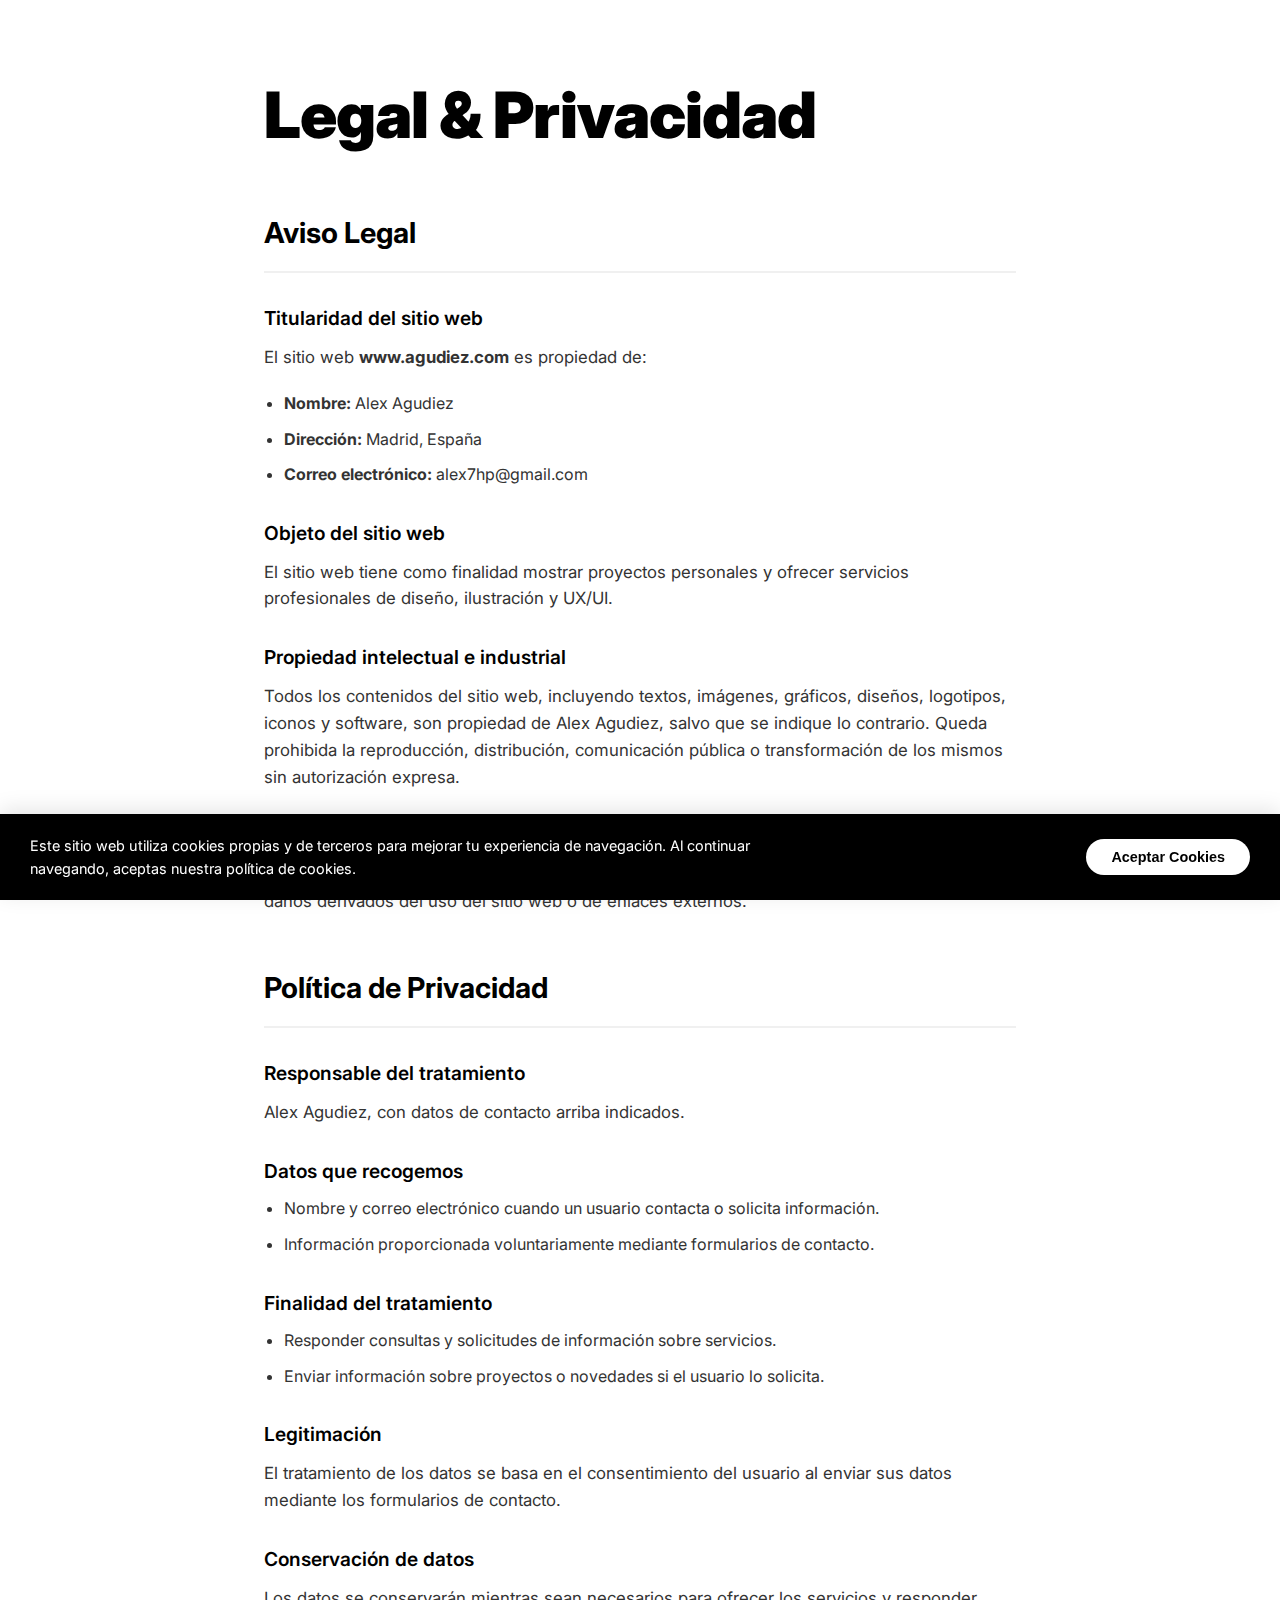
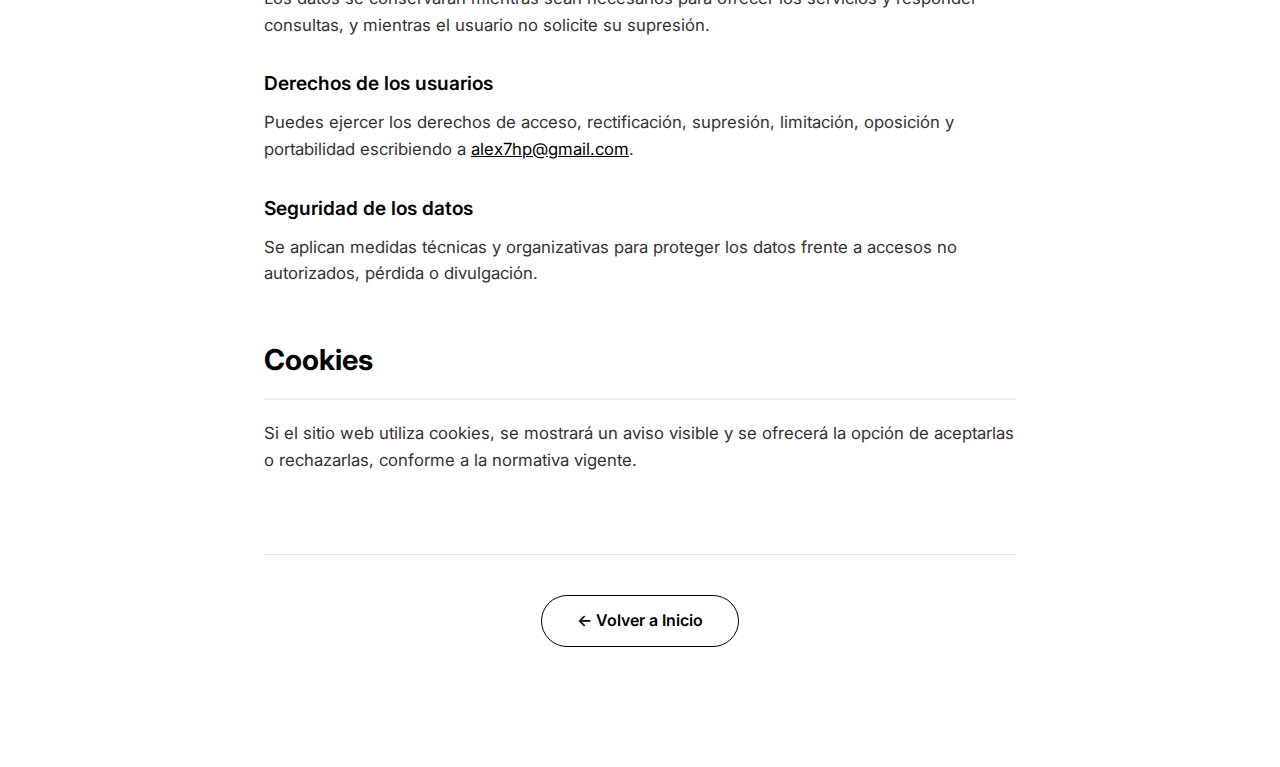
<file: legal.html>
<!DOCTYPE html>
<html lang="es">
<head>
    <meta charset="UTF-8">
    <meta name="viewport" content="width=device-width, initial-scale=1.0">
    <title>Aviso Legal y Privacidad - Alex Agudiez</title>
    <link rel="preconnect" href="https://fonts.googleapis.com">
    <link rel="preconnect" href="https://fonts.gstatic.com" crossorigin>
    <link href="https://fonts.googleapis.com/css2?family=Inter:wght@200;400;600;700;900&display=swap" rel="stylesheet">
    
    <style>
        /* =========================================
           ESTILOS ESPECÍFICOS PARA LEGAL.HTML
           (Heredando la estética de agudiez.com)
           ========================================= */
        
        :root {
            --bg-color: #ffffff;
            --text-color: #000000;
            --accent-color: #0616ff; /* Tu azul de acento */
            --font-main: 'Inter', sans-serif;
        }

        * {
            box-sizing: border-box;
            margin: 0;
            padding: 0;
        }

        body {
            background-color: var(--bg-color);
            color: var(--text-color);
            font-family: var(--font-main);
            line-height: 1.6;
            -webkit-font-smoothing: antialiased;
            overflow-x: hidden;
        }

        /* --- CONTENEDOR PRINCIPAL --- */
        .legal-wrapper {
            max-width: 800px;
            margin: 0 auto;
            padding: 80px 24px 120px 24px;
        }

        /* --- TIPOGRAFÍA --- */
        h1 {
            font-size: clamp(2.5rem, 5vw, 4rem);
            font-weight: 900;
            margin-bottom: 60px;
            letter-spacing: -1px;
            line-height: 1.1;
        }

        h2 {
            font-size: 1.8rem;
            font-weight: 700;
            margin-top: 50px;
            margin-bottom: 20px;
            padding-bottom: 15px;
            border-bottom: 2px solid #f0f0f0;
        }

        h3 {
            font-size: 1.2rem;
            font-weight: 600;
            margin-top: 30px;
            margin-bottom: 10px;
        }

        p {
            font-size: 1.05rem;
            font-weight: 400;
            color: #333; /* Un negro suave para lectura */
            margin-bottom: 20px;
        }

        ul {
            margin-bottom: 20px;
            padding-left: 20px;
        }

        li {
            margin-bottom: 10px;
            color: #333;
        }

        a {
            color: var(--text-color);
            text-decoration: underline;
            transition: color 0.3s ease;
        }

        a:hover {
            color: var(--accent-color);
        }

        /* --- BOTÓN VOLVER (Estilo .social-btn heredado) --- */
        .back-btn-container {
            margin-top: 80px;
            text-align: center;
            padding-top: 40px;
            border-top: 1px solid #e0e0e0;
        }

        .btn-return {
            display: inline-block;
            text-decoration: none;
            color: #000000;
            font-weight: 600;
            font-size: 1rem;
            border: 1px solid #000000;
            border-radius: 50px;
            padding: 12px 35px;
            transition: background-color 0.3s ease, color 0.3s ease;
            cursor: pointer;
        }

        .btn-return:hover {
            background-color: #000000;
            color: #ffffff;
        }

        /* --- BANNER DE COOKIES --- */
        #cookie-banner {
            position: fixed;
            bottom: 0;
            left: 0;
            width: 100%;
            background-color: #000000; /* Fondo negro para contraste */
            color: #ffffff;
            padding: 20px 30px;
            display: flex;
            justify-content: space-between;
            align-items: center;
            z-index: 10000;
            transform: translateY(100%);
            transition: transform 0.5s ease-in-out;
            box-shadow: 0 -5px 20px rgba(0,0,0,0.1);
            gap: 20px;
        }

        #cookie-banner.visible {
            transform: translateY(0);
        }

        .cookie-text {
            font-size: 0.9rem;
            font-weight: 400;
            max-width: 800px;
        }

        .cookie-btn {
            background-color: #ffffff;
            color: #000000;
            border: none;
            padding: 10px 25px;
            border-radius: 50px;
            font-weight: 700;
            font-size: 0.9rem;
            cursor: pointer;
            white-space: nowrap;
            transition: transform 0.2s ease, background-color 0.3s;
        }

        .cookie-btn:hover {
            background-color: #e0e0e0;
            transform: scale(1.05);
        }

        /* Responsive Cookies */
        @media (max-width: 768px) {
            #cookie-banner {
                flex-direction: column;
                text-align: center;
                padding: 30px 20px;
            }
            
            .cookie-btn {
                width: 100%;
                max-width: 200px;
            }
        }
    </style>
</head>
<body>

    <main class="legal-wrapper">
        <h1>Legal & Privacidad</h1>

        <section id="aviso-legal">
            <h2>Aviso Legal</h2>
            
            <h3>Titularidad del sitio web</h3>
            <p>El sitio web <strong>www.agudiez.com</strong> es propiedad de:</p>
            <ul>
                <li><strong>Nombre:</strong> Alex Agudiez</li>
                <li><strong>Dirección:</strong> Madrid, España</li>
                <li><strong>Correo electrónico:</strong> alex7hp@gmail.com</li>
            </ul>

            <h3>Objeto del sitio web</h3>
            <p>El sitio web tiene como finalidad mostrar proyectos personales y ofrecer servicios profesionales de diseño, ilustración y UX/UI.</p>

            <h3>Propiedad intelectual e industrial</h3>
            <p>Todos los contenidos del sitio web, incluyendo textos, imágenes, gráficos, diseños, logotipos, iconos y software, son propiedad de Alex Agudiez, salvo que se indique lo contrario. Queda prohibida la reproducción, distribución, comunicación pública o transformación de los mismos sin autorización expresa.</p>

            <h3>Responsabilidad</h3>
            <p>Alex Agudiez no se hace responsable de los errores u omisiones en los contenidos, ni de los daños derivados del uso del sitio web o de enlaces externos.</p>
        </section>

        <section id="privacidad">
            <h2>Política de Privacidad</h2>
            
            <h3>Responsable del tratamiento</h3>
            <p>Alex Agudiez, con datos de contacto arriba indicados.</p>

            <h3>Datos que recogemos</h3>
            <ul>
                <li>Nombre y correo electrónico cuando un usuario contacta o solicita información.</li>
                <li>Información proporcionada voluntariamente mediante formularios de contacto.</li>
            </ul>

            <h3>Finalidad del tratamiento</h3>
            <ul>
                <li>Responder consultas y solicitudes de información sobre servicios.</li>
                <li>Enviar información sobre proyectos o novedades si el usuario lo solicita.</li>
            </ul>

            <h3>Legitimación</h3>
            <p>El tratamiento de los datos se basa en el consentimiento del usuario al enviar sus datos mediante los formularios de contacto.</p>

            <h3>Conservación de datos</h3>
            <p>Los datos se conservarán mientras sean necesarios para ofrecer los servicios y responder consultas, y mientras el usuario no solicite su supresión.</p>

            <h3>Derechos de los usuarios</h3>
            <p>Puedes ejercer los derechos de acceso, rectificación, supresión, limitación, oposición y portabilidad escribiendo a <a href="mailto:alex7hp@gmail.com">alex7hp@gmail.com</a>.</p>

            <h3>Seguridad de los datos</h3>
            <p>Se aplican medidas técnicas y organizativas para proteger los datos frente a accesos no autorizados, pérdida o divulgación.</p>
        </section>

        <section id="cookies">
            <h2>Cookies</h2>
            <p>Si el sitio web utiliza cookies, se mostrará un aviso visible y se ofrecerá la opción de aceptarlas o rechazarlas, conforme a la normativa vigente.</p>
        </section>

        <div class="back-btn-container">
            <a href="agudiez.html" class="btn-return">← Volver a Inicio</a>
        </div>
    </main>

    <div id="cookie-banner">
        <div class="cookie-text">
            Este sitio web utiliza cookies propias y de terceros para mejorar tu experiencia de navegación. 
            Al continuar navegando, aceptas nuestra política de cookies.
        </div>
        <button id="accept-cookies" class="cookie-btn">Aceptar Cookies</button>
    </div>

    <script>
        document.addEventListener('DOMContentLoaded', function() {
            const banner = document.getElementById('cookie-banner');
            const acceptBtn = document.getElementById('accept-cookies');
            
            // Comprobamos si ya aceptó las cookies previamente
            if (!localStorage.getItem('cookiesAccepted')) {
                // Pequeño retraso para una entrada suave
                setTimeout(() => {
                    banner.classList.add('visible');
                }, 500);
            }

            // Al hacer clic en aceptar
            acceptBtn.addEventListener('click', function() {
                // Guardamos la decisión en el navegador
                localStorage.setItem('cookiesAccepted', 'true');
                // Ocultamos el banner
                banner.classList.remove('visible');
            });
        });
    </script>
</body>
</html>
</file>
